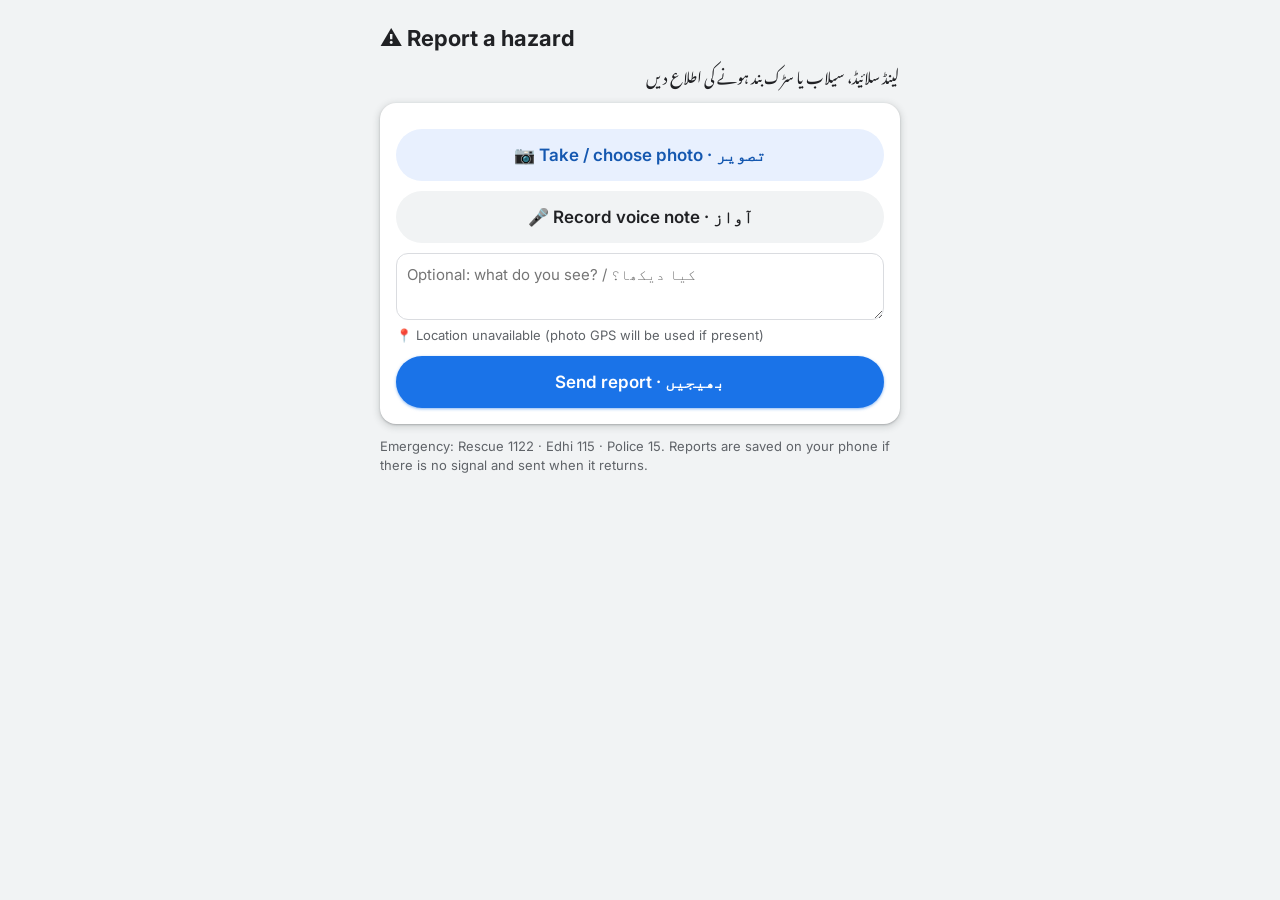
<file: frontend/report.html>
<!doctype html>
<html lang="ur">
<head>
<meta charset="utf-8"><meta name="viewport" content="width=device-width, initial-scale=1">
<title>Report a hazard · Naqsha AI</title>
<link href="https://fonts.googleapis.com/css2?family=Inter:wght@400;600;700&family=Noto+Nastaliq+Urdu&display=swap" rel="stylesheet">
<style>
  
body{margin:0 auto;background:#f1f3f4;color:#202124;font:15px/1.5 Inter,sans-serif;padding:18px;max-width:520px}
h1{font-size:22px;margin:4px 0}.ur{font-family:'Noto Nastaliq Urdu',serif;direction:rtl;line-height:2.1}
.card{background:#fff;border-radius:16px;padding:16px;margin-top:12px;box-shadow:0 1px 2px rgba(60,64,67,.3),0 2px 6px 2px rgba(60,64,67,.15)}
button,label.big{display:block;width:100%;padding:16px;border-radius:28px;border:0;font:600 17px Inter;margin-top:10px;cursor:pointer;text-align:center;box-sizing:border-box}
.cam{background:#e8f0fe;color:#1558b0;border:2px dashed #8ab4f8}.rec{background:#f1f3f4;color:#202124}.rec.on{background:#d93025;color:#fff}
.send{background:#1a73e8;color:#fff;box-shadow:0 1px 3px rgba(26,115,232,.5)}.muted{color:#5f6368;font-size:13px}
textarea{width:100%;box-sizing:border-box;background:#fff;border:1px solid #dadce0;color:#202124;border-radius:12px;padding:10px;font:inherit;margin-top:10px}
img{max-width:100%;border-radius:12px;margin-top:8px}.ok{color:#188038}.bad{color:#d93025}
</style>
</head>
<body>
<h1>⚠️ Report a hazard</h1>
<div class="ur">لینڈ سلائیڈ، سیلاب یا سڑک بند ہونے کی اطلاع دیں</div>
<div class="card">
  <label class="big cam">📷 Take / choose photo · تصویر<input id="img" type="file" accept="image/*" capture="environment" hidden></label>
  <img id="prev" hidden>
  <button id="rec" class="rec">🎤 Record voice note · آواز</button>
  <div id="recState" class="muted"></div>
  <textarea id="desc" rows="2" placeholder="Optional: what do you see? / کیا دیکھا؟"></textarea>
  <div id="loc" class="muted">📍 Getting location…</div>
  <button id="send" class="send">Send report · بھیجیں</button>
  <div id="out"></div>
</div>
<p class="muted">Emergency: Rescue 1122 · Edhi 115 · Police 15. Reports are saved on your phone if there is no signal and sent when it returns.</p>
<script>
let loc = null, audio = null, recorder = null;
const $ = s => document.querySelector(s);
const esc = s => String(s ?? '').replace(/[&<>"']/g, c => ({'&':'&amp;','<':'&lt;','>':'&gt;','"':'&quot;',"'":'&#39;'}[c]));
navigator.geolocation && navigator.geolocation.getCurrentPosition(p => { loc = p.coords; $('#loc').textContent = `📍 ${loc.latitude.toFixed(5)}, ${loc.longitude.toFixed(5)}`; },
  () => $('#loc').textContent = '📍 Location unavailable (photo GPS will be used if present)', {enableHighAccuracy: true, timeout: 10000});
$('#img').onchange = e => { const f = e.target.files[0]; if (f) { $('#prev').src = URL.createObjectURL(f); $('#prev').hidden = false; } };
$('#rec').onclick = async () => {
  if (recorder) { recorder.stop(); return; }
  const stream = await navigator.mediaDevices.getUserMedia({audio: true}); const chunks = [];
  recorder = new MediaRecorder(stream); recorder.ondataavailable = e => chunks.push(e.data);
  recorder.onstop = () => { stream.getTracks().forEach(t => t.stop()); audio = new Blob(chunks, {type: recorder.mimeType || 'audio/webm'}); recorder = null;
    $('#rec').classList.remove('on'); $('#rec').textContent = '🎤 Re-record'; $('#recState').textContent = '✓ Voice note ready'; };
  recorder.start(); $('#rec').classList.add('on'); $('#rec').textContent = '⏹ Stop';
};
// Offline queue: keep unsent reports in IndexedDB and retry when online
function idb() { return new Promise((res, rej) => { const r = indexedDB.open('naqsha', 1); r.onupgradeneeded = () => r.result.createObjectStore('q', {autoIncrement: true}); r.onsuccess = () => res(r.result); r.onerror = rej; }); }
async function queue(item) { const db = await idb(); db.transaction('q', 'readwrite').objectStore('q').add(item); }
async function flush() {
  const db = await idb(); const store = db.transaction('q', 'readwrite').objectStore('q');
  const all = await new Promise(r => { const out = []; store.openCursor().onsuccess = e => { const c = e.target.result; if (c) { out.push([c.key, c.value]); c.continue(); } else r(out); }; });
  for (const [k, v] of all) { try { await send(v); const d = await idb(); d.transaction('q', 'readwrite').objectStore('q').delete(k); $('#out').innerHTML += '<p class="ok">✓ Queued report sent</p>'; } catch (e) { break; } }
}
async function send(item) {
  const fd = new FormData();
  if (item.image) fd.append('image', item.image, 'photo.jpg');
  if (item.audio) fd.append('audio', item.audio, 'voice.webm');
  if (item.lat != null) { fd.append('lat', item.lat); fd.append('lon', item.lon); }
  fd.append('description', item.desc || ''); fd.append('source', 'mobile');
  const r = await fetch('/api/report', {method: 'POST', body: fd}); const j = await r.json();
  if (!r.ok) throw Object.assign(new Error(j.detail || 'error'), {server: true}); return j;
}
async function shrink(file) {  // resize photo before upload for weak connections
  if (!file) return null;
  const img = await createImageBitmap(file); const s = Math.min(1, 1600 / Math.max(img.width, img.height));
  const c = document.createElement('canvas'); c.width = img.width * s; c.height = img.height * s; c.getContext('2d').drawImage(img, 0, 0, c.width, c.height);
  return new Promise(r => c.toBlob(r, 'image/jpeg', 0.85));
}
$('#send').onclick = async () => {
  const f = $('#img').files[0];
  // keep the original if it may carry GPS and we have no device location
  const image = loc ? await shrink(f) : f;
  const item = {image, audio, desc: $('#desc').value, lat: loc ? loc.latitude : null, lon: loc ? loc.longitude : null};
  $('#out').innerHTML = '<p class="muted">Sending… AI is analysing the photo</p>';
  try {
    const h = await send(item);
    $('#out').innerHTML = `<p class="ok">✓ Report received · شکریہ</p><p>Risk: <b>${h.risk_score}/100 (${esc(h.risk_level)})</b></p><p>${esc(h.summary_en)}</p><p class="ur">${esc(h.summary_ur)}</p>`;
  } catch (e) {
    if (e.server) { $('#out').innerHTML = `<p class="bad">${esc(e.message)}</p>`; return; }
    await queue(item); $('#out').innerHTML = '<p class="bad">No signal — report saved on this phone and will be sent automatically.</p>';
  }
};
window.addEventListener('online', flush); flush();
</script>
</body>
</html>
</file>
